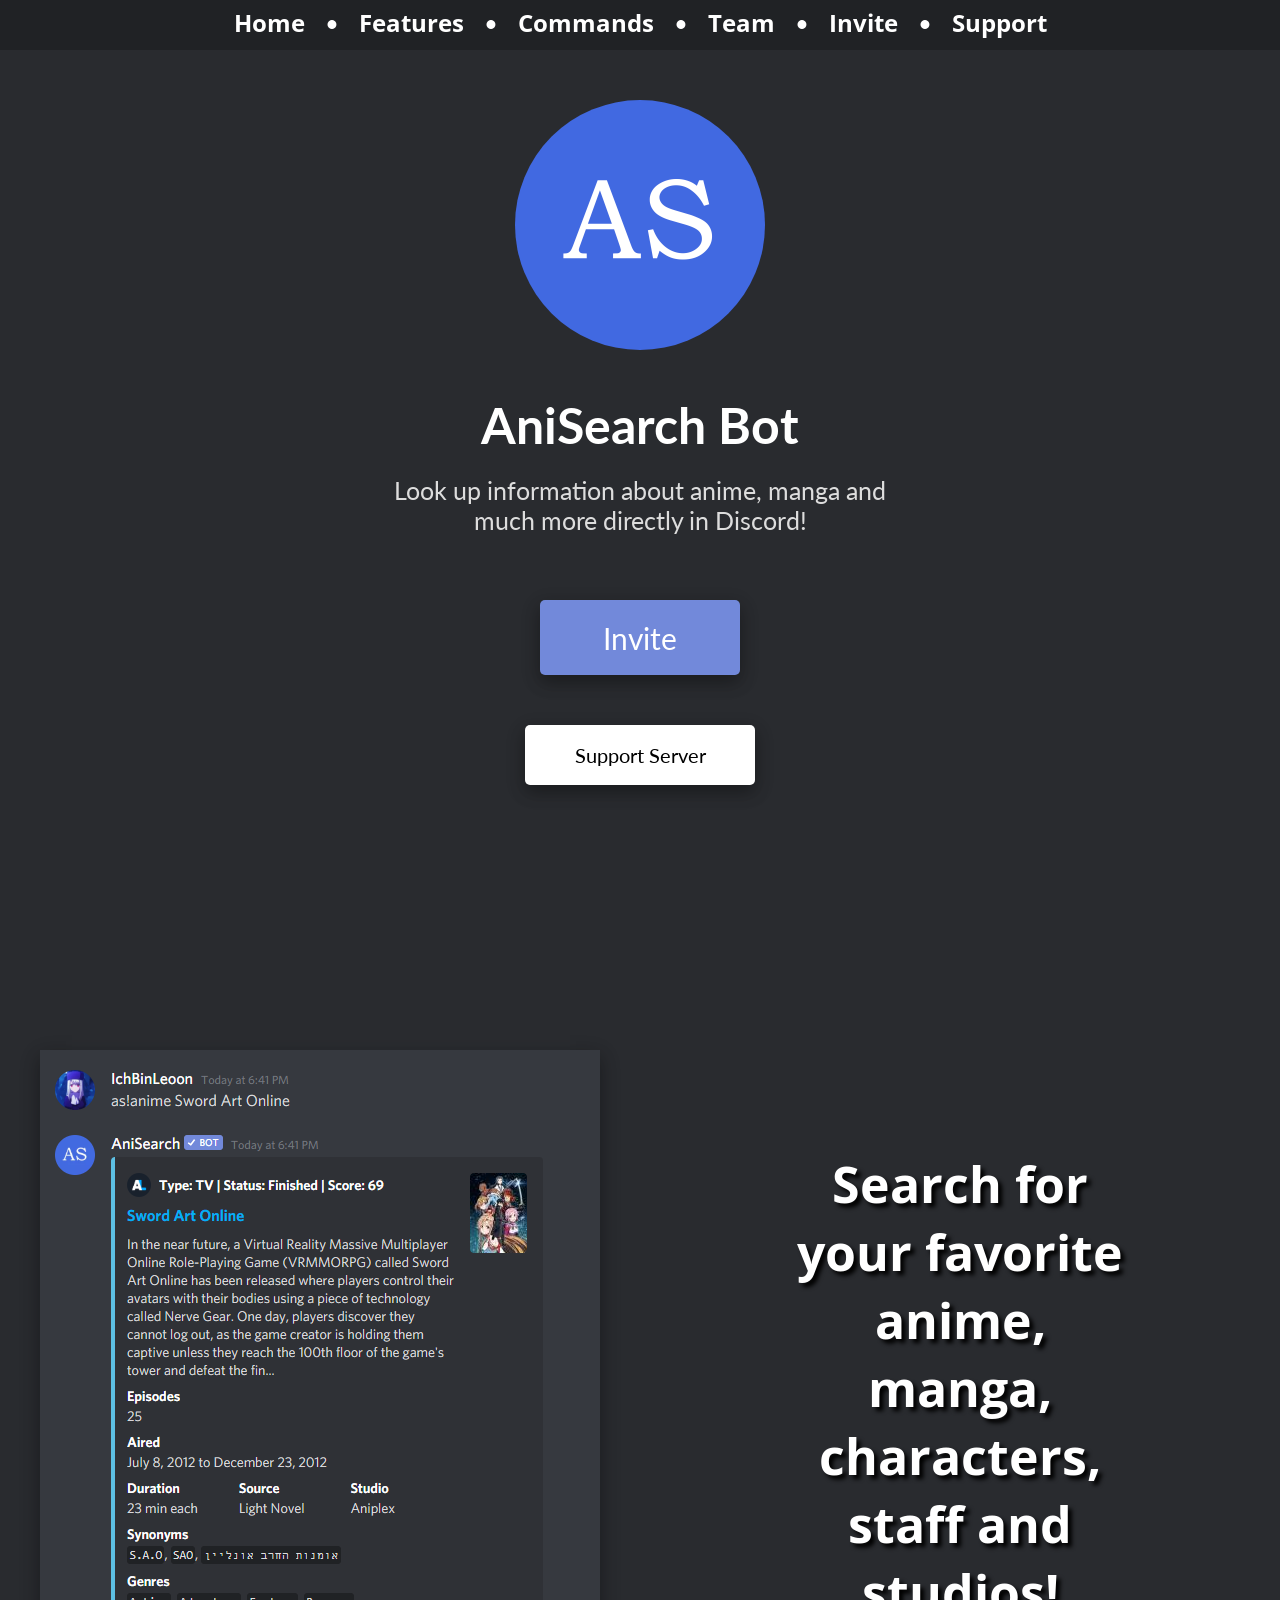
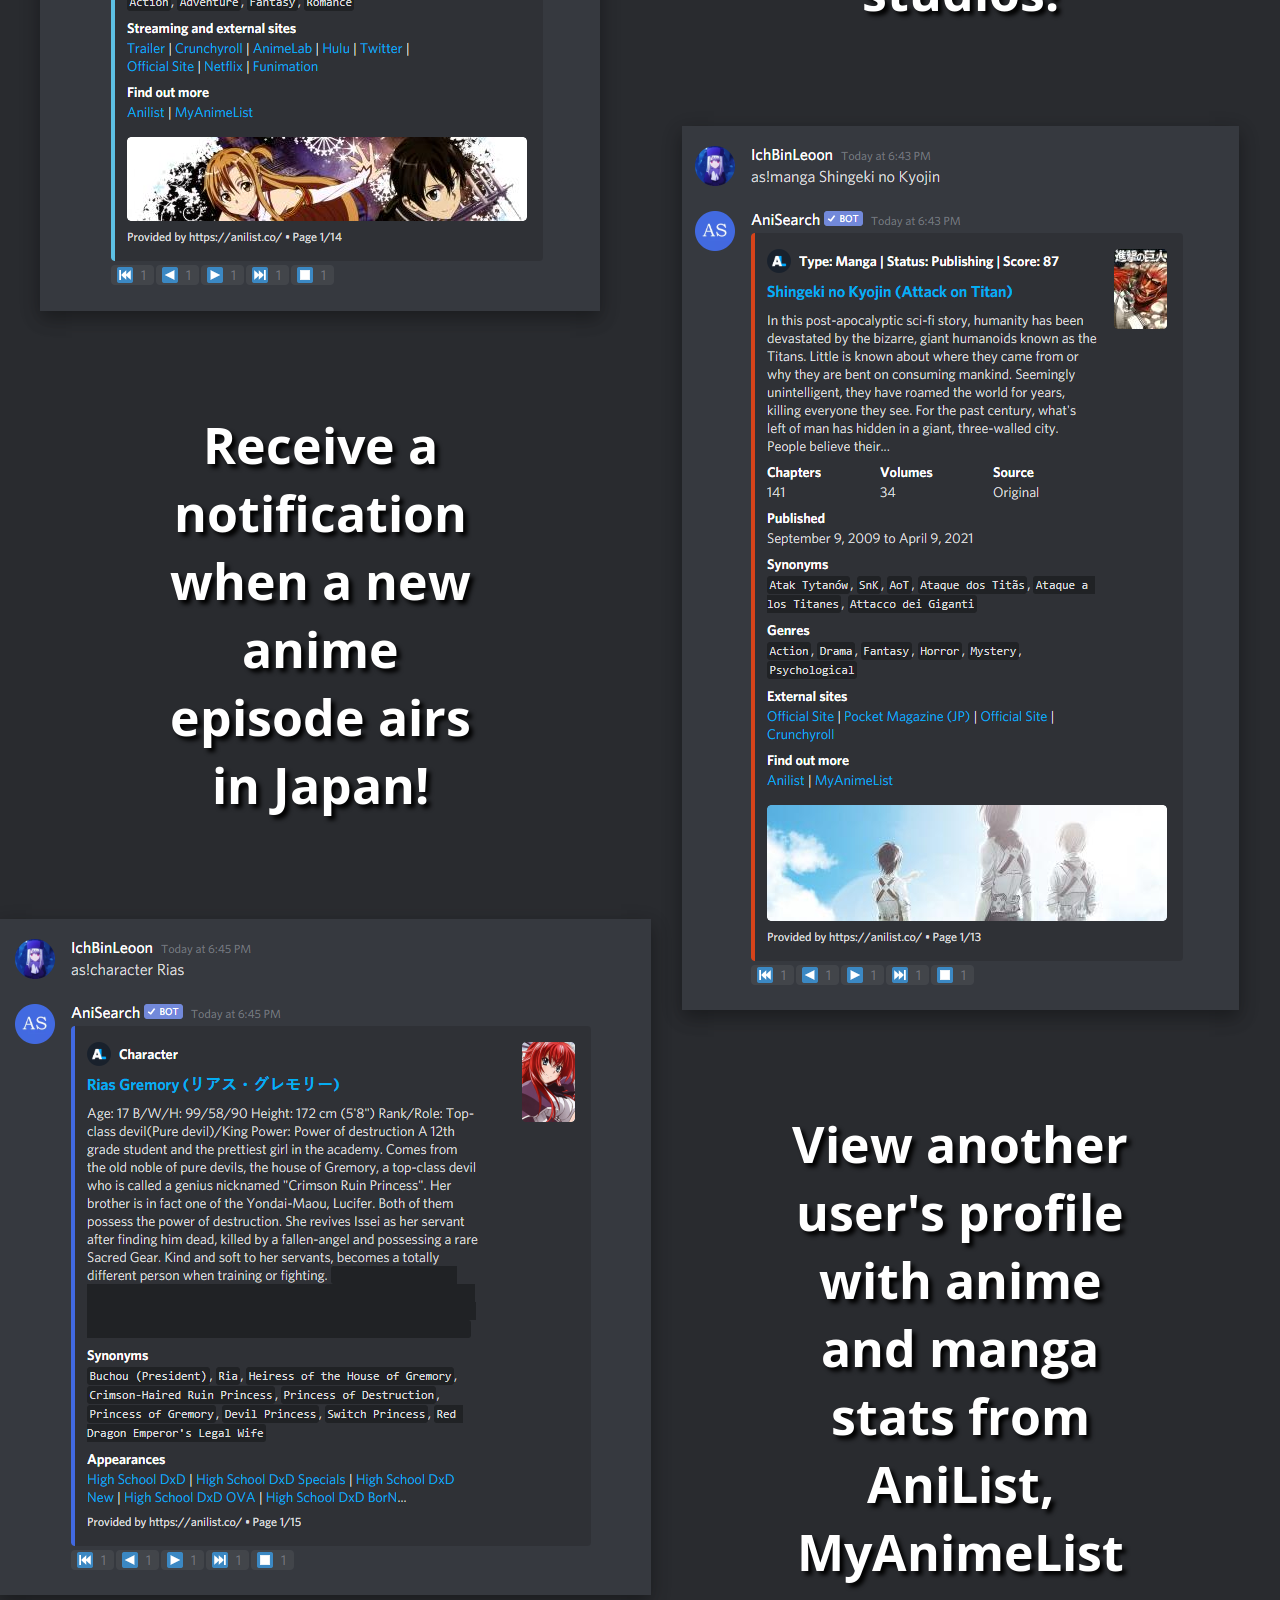
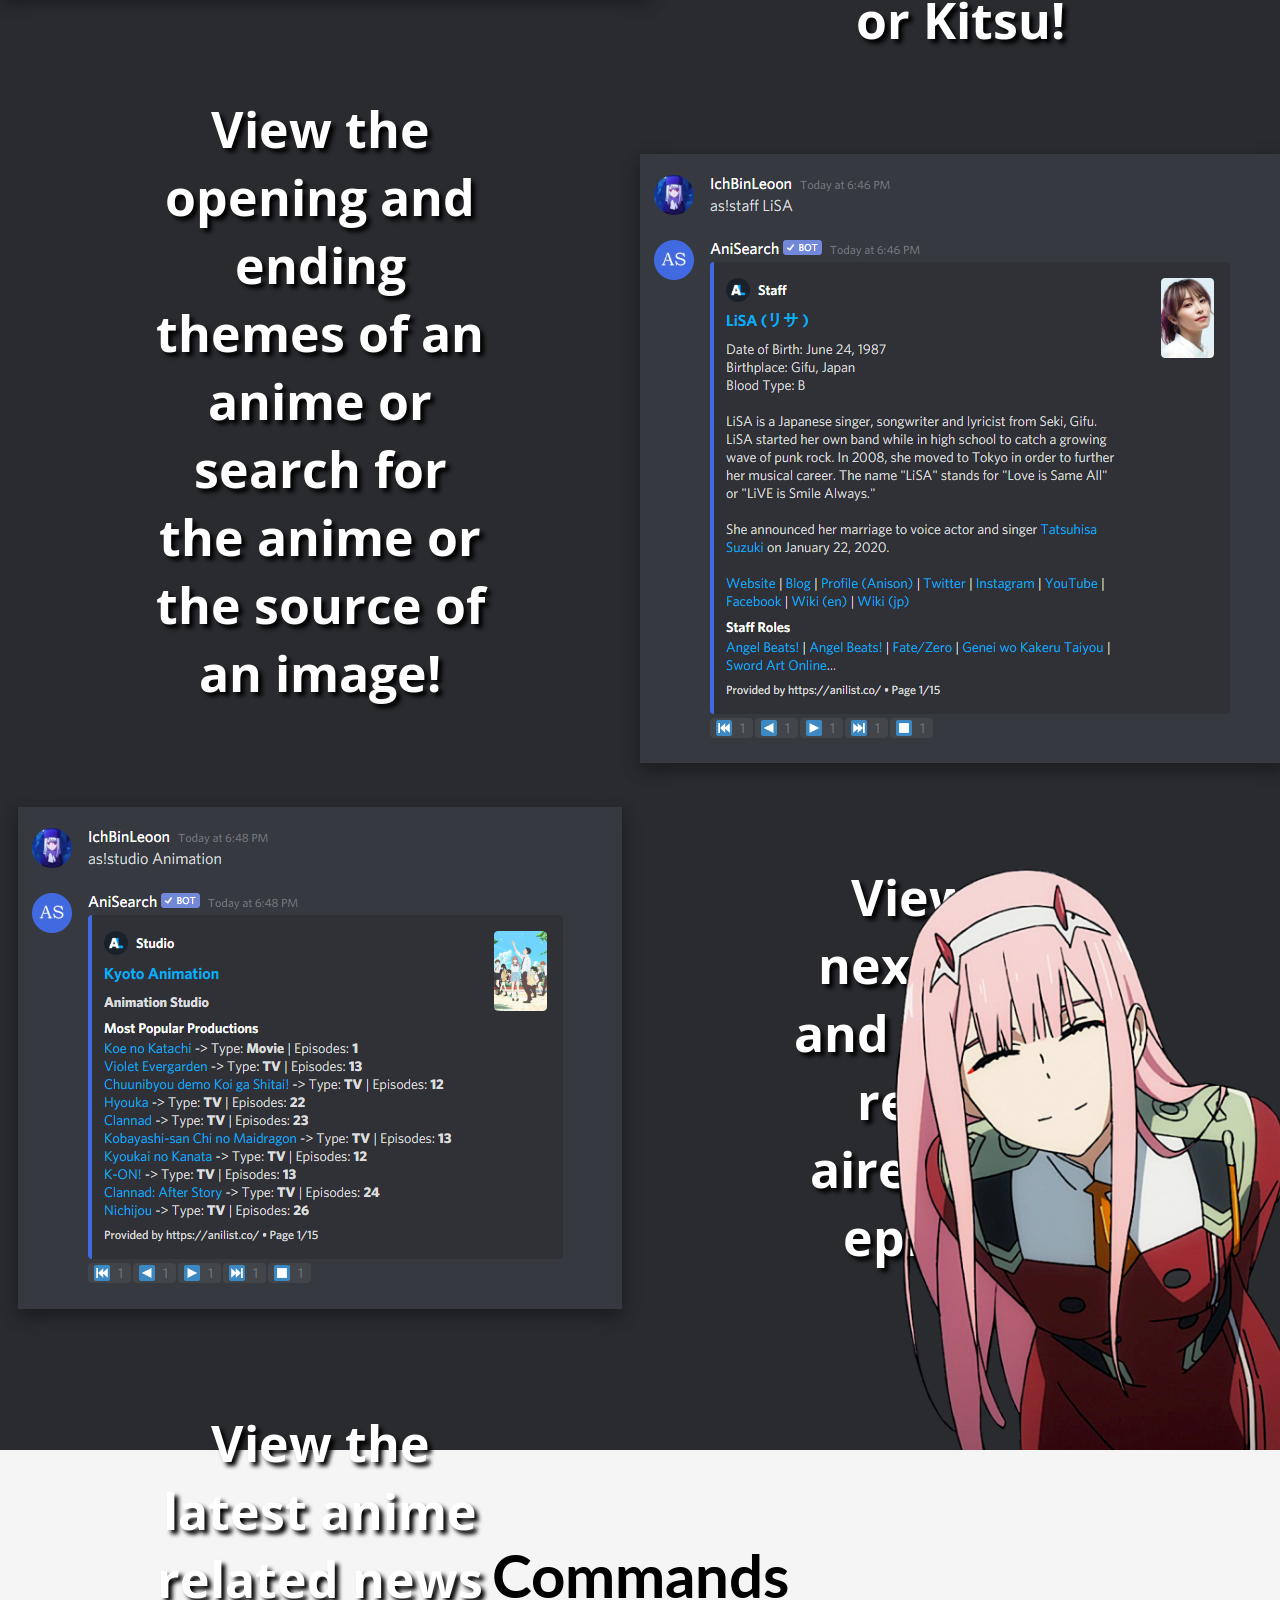
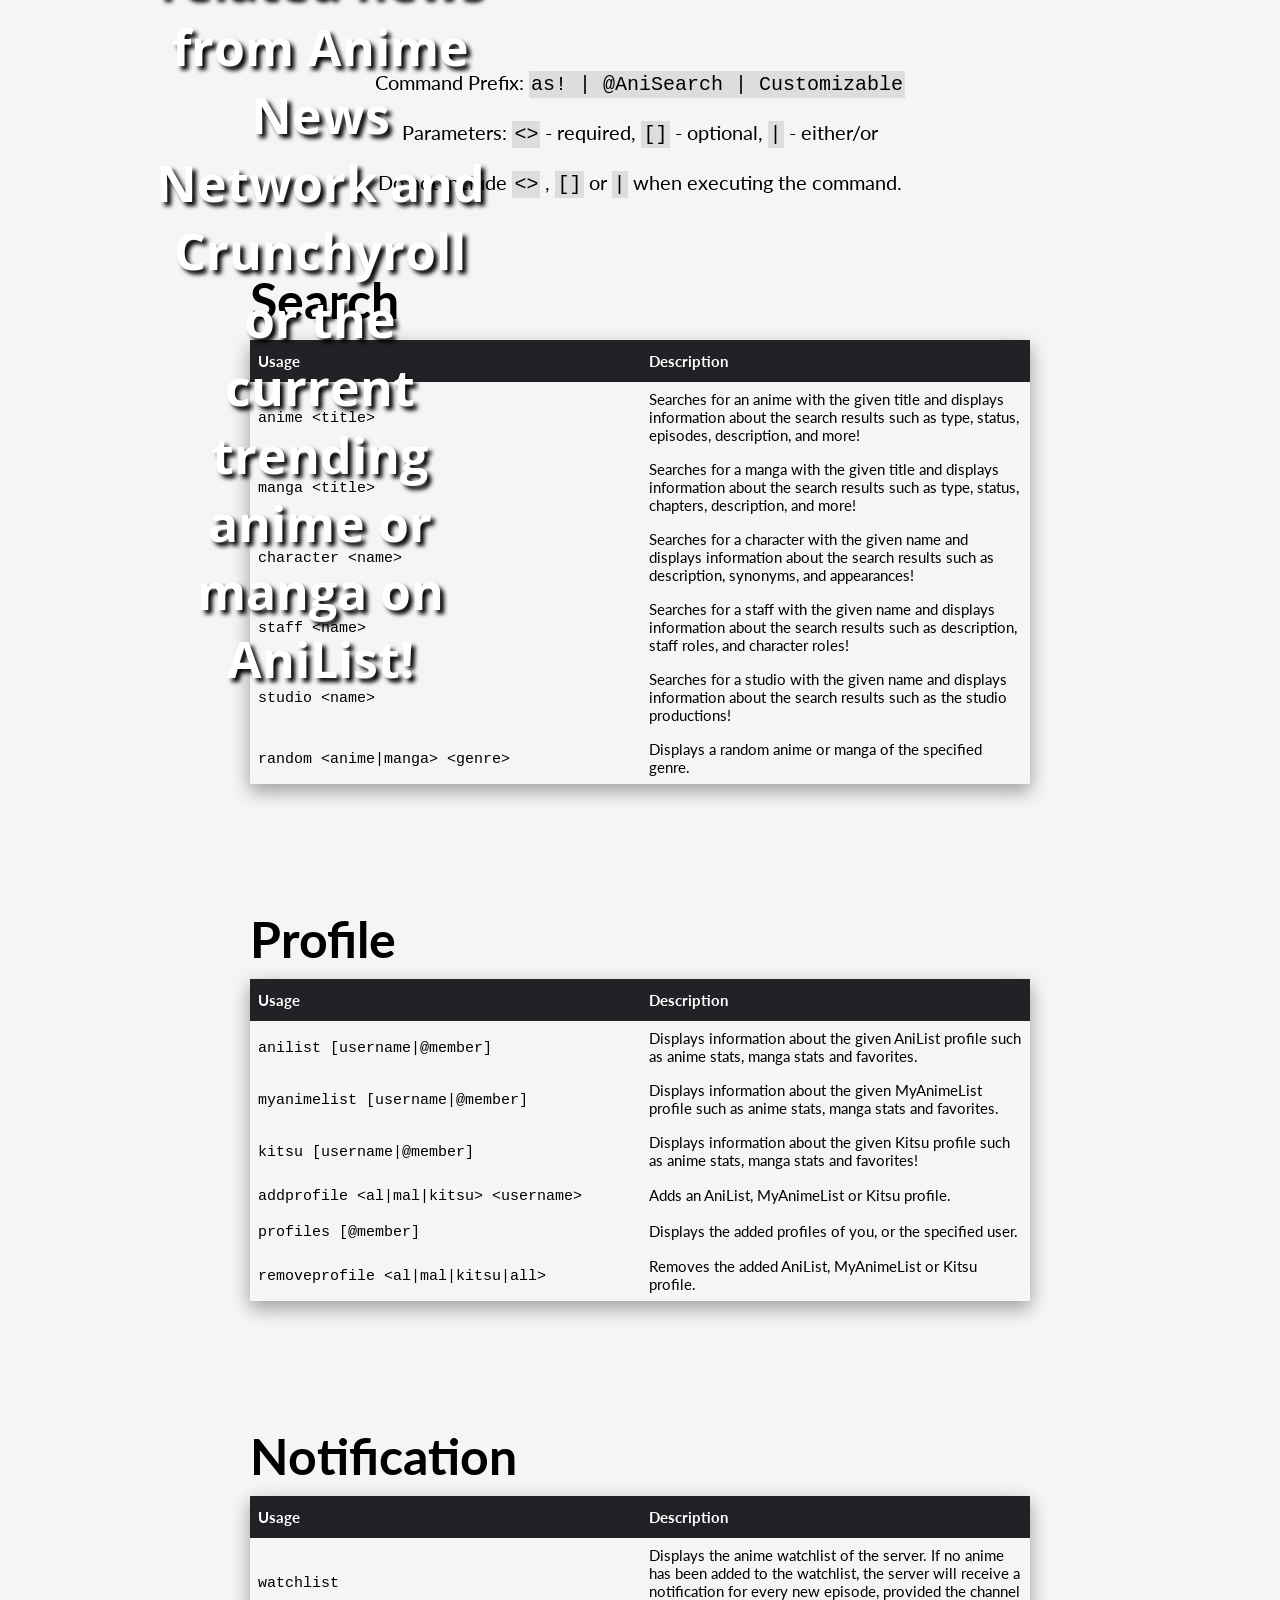
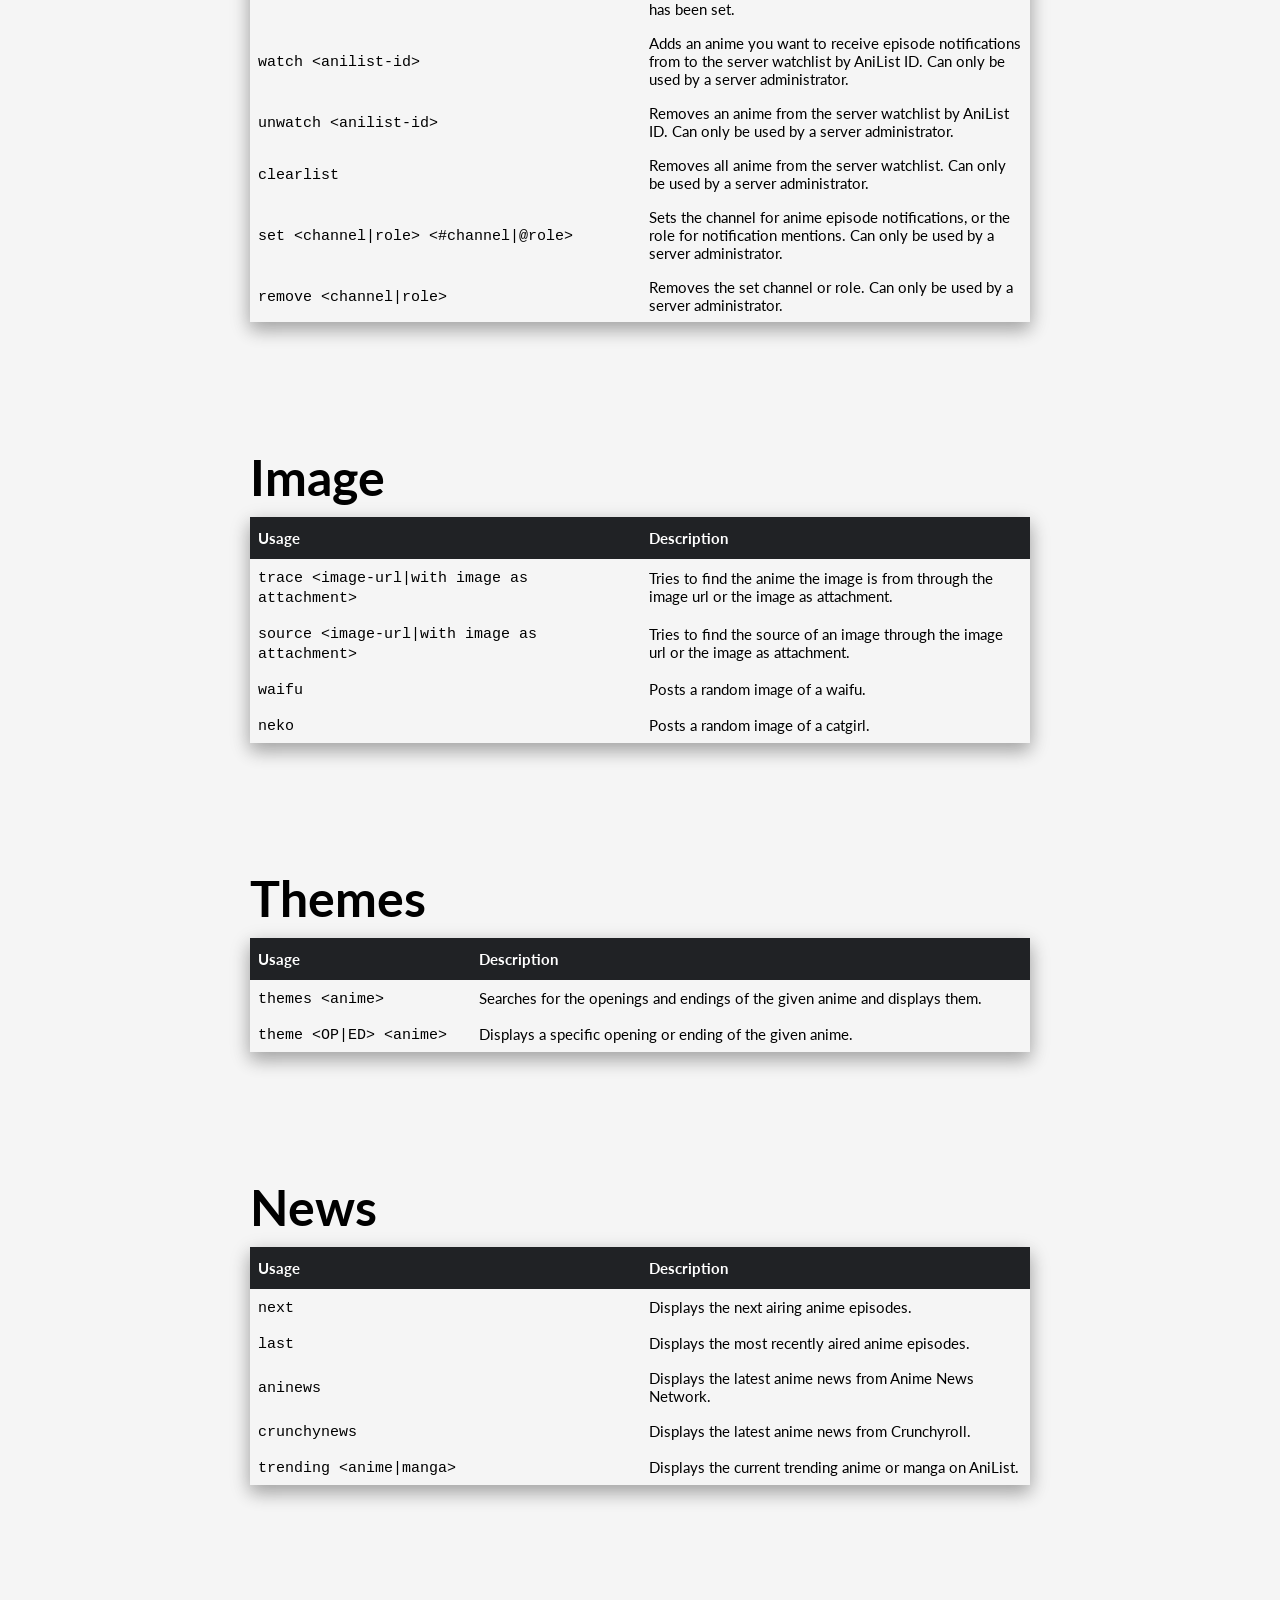
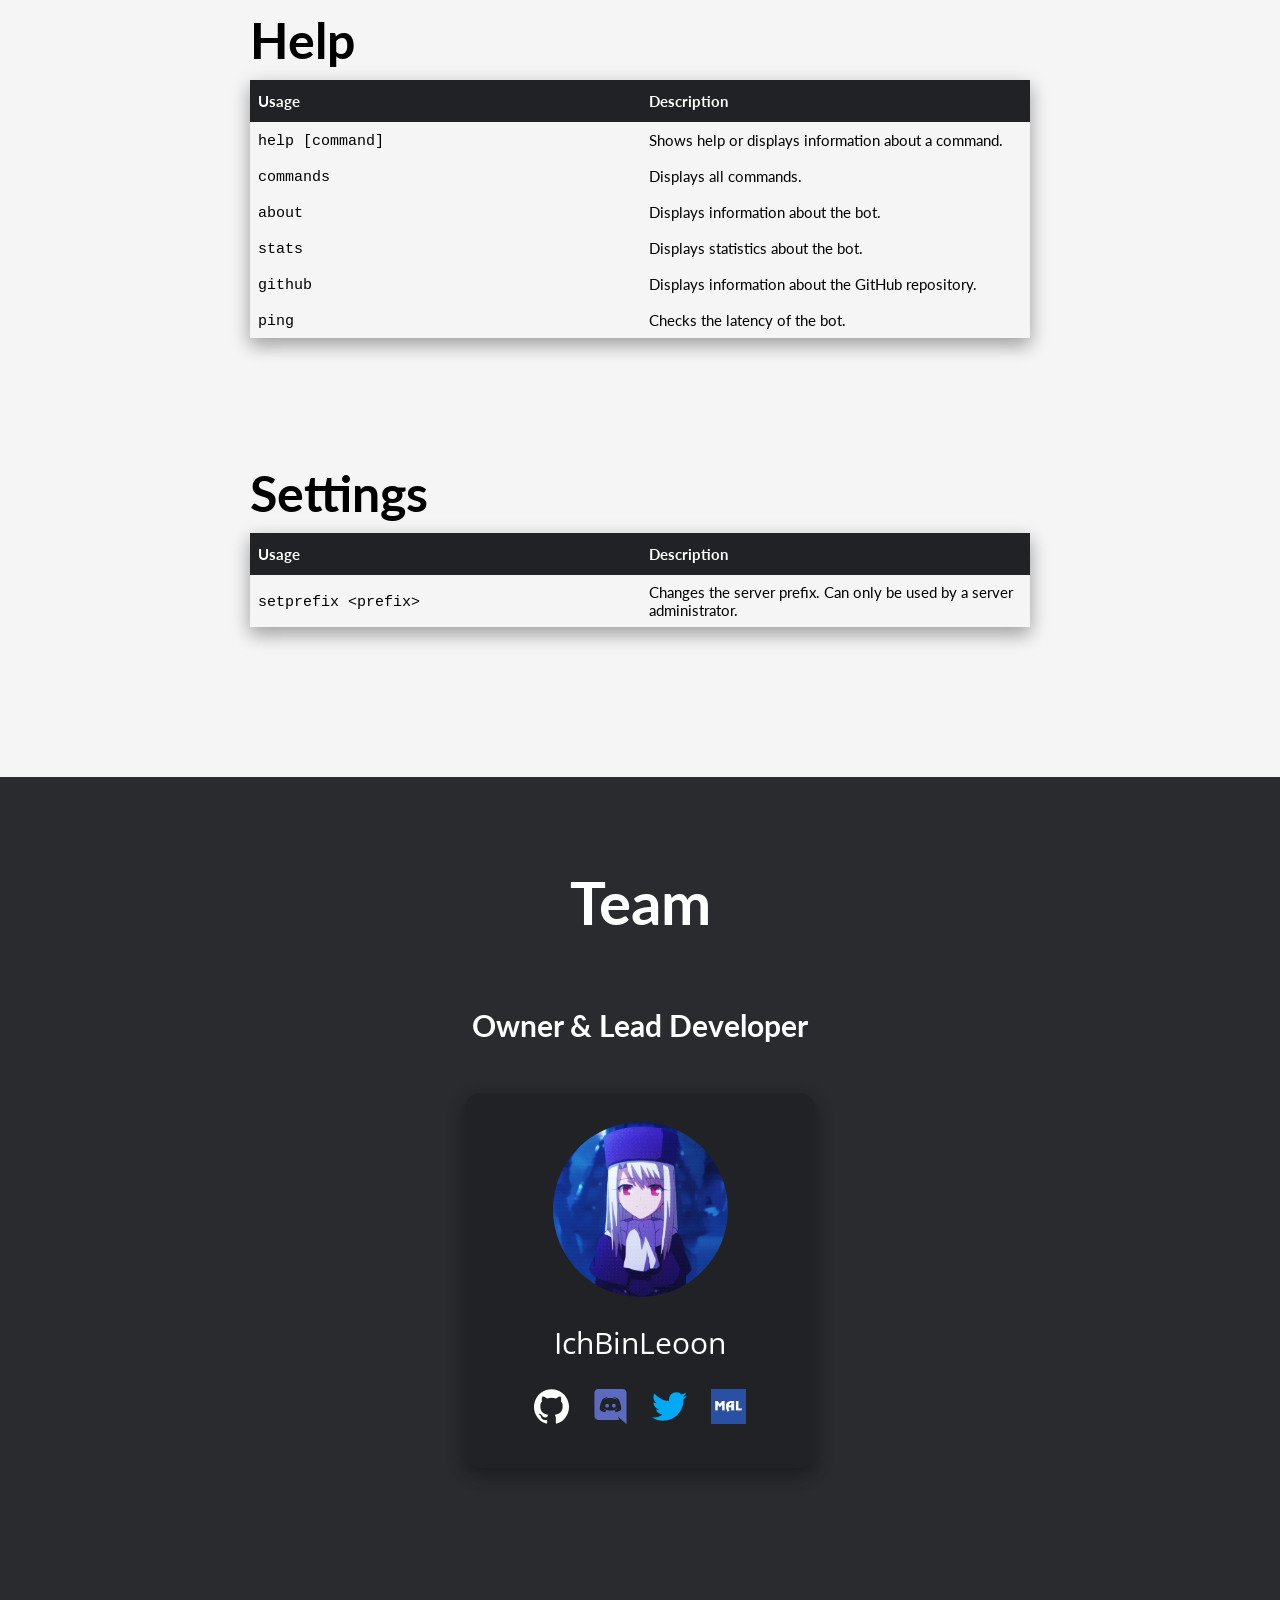
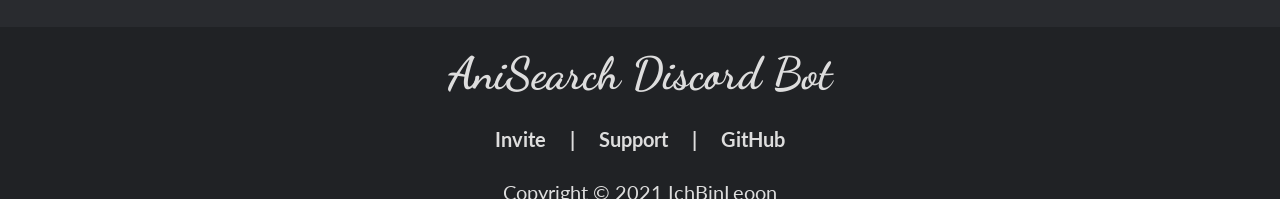
<file: index.html>
<!DOCTYPE html>
<html lang="en" dir="ltr">
    <head>
        <meta charset="utf-8" />
        <meta name="viewport" content="width=device-width, initial-scale=1.0" />
        <meta name="description" content="Anime Search Discord Bot - Look up information about anime, manga and much more directly in Discord!" />
        <meta name="author" content="IchBinLeoon" />
        <meta name="keywords" content="AniSearch, Anime, Manga, Discord, Bot, Python, discord.py, AniList, MyAnimeList, Kitsu" />
        <title>AniSearch Bot</title>
        <link href="assets/imgs/favicon.png" rel="icon" type="image/png" sizes="256x256" />
        <link rel="preconnect" href="https://fonts.gstatic.com" />
        <link href="https://fonts.googleapis.com/css2?family=Lato:wght@400;700&display=swap" rel="stylesheet" />
        <link href="https://fonts.googleapis.com/css2?family=Open+Sans&display=swap" rel="stylesheet" />
        <link href="https://fonts.googleapis.com/css2?family=Dancing+Script&display=swap" rel="stylesheet" />
        <link href="css/styles.css" rel="stylesheet" type="text/css" />
    </head>
    <body>
        <div class="navbar">
            <div class="navbar-links-container">
                <li><a class="navbar-link" href="#home" draggable="false">Home</a></li>
                <a class="navbar-point">•</a>
                <li><a class="navbar-link" href="#features" draggable="false">Features</a></li>
                <a class="navbar-point">•</a>
                <li><a class="navbar-link" href="#commands" draggable="false">Commands</a></li>
                <a class="navbar-point">•</a>
                <li><a class="navbar-link" href="#team" draggable="false">Team</a></li>
                <a class="navbar-point">•</a>
                <li><a class="navbar-link" href="invite.html" draggable="false">Invite</a></li>
                <a class="navbar-point">•</a>
                <li><a class="navbar-link" href="support.html" draggable="false">Support</a></li>
            </div>
        </div>
        <section id="home">
            <div style="height: 100px;"></div>
            <div class="home-container">
                <div class="image-container">
                    <img src="assets/imgs/logo.png" alt="Logo" draggable="false" />
                </div>
                <div class="headline-container">
                    <a>AniSearch Bot</a>
                </div>
                <div class="description-container">
                    <a>Look up information about anime, manga and much more directly in Discord!</a>
                </div>
                <div class="invite-button-container">
                    <form method="get" action="invite.html">
                        <button class="invite-button">Invite</button>
                    </form>
                </div>
                <div style="height: 50px;"></div>
                <div class="support-button-container">
                    <form method="get" action="support.html">
                        <button class="support-button">Support Server</button>
                    </form>
                </div>
            </div>
        </section>
        <section id="features">
            <div class="features-container">
                <div style="height: 100px;"></div>
                <div class="example-image-container-left">
                    <img class="to-fate-in shadow" src="assets/imgs/examples/anime-example.png" draggable="false" alt="Image" />
                    <div class="example-container-text to-fate-in">
                        <a>Receive a notification when a new anime episode airs in Japan!</a>
                    </div>
                    <img class="to-fate-in shadow" src="assets/imgs/examples/character-example.png" draggable="false" alt="Image" />
                    <div class="example-container-text to-fate-in">
                        <a>View the opening and ending themes of an anime or search for the anime or the source of an image!</a>
                    </div>
                    <img class="to-fate-in shadow" src="assets/imgs/examples/studio-example.png" draggable="false" alt="Image" />
                    <div class="example-container-text to-fate-in">
                        <a>View the latest anime related news from Anime News Network and Crunchyroll or the current trending anime or manga on AniList!</a>
                    </div>
                </div>
                <div class="example-image-container-right">
                    <div class="example-container-text to-fate-in">
                        <a>Search for your favorite anime, manga, characters, staff and studios!</a>
                    </div>
                    <img class="to-fate-in shadow" src="assets/imgs/examples/manga-example.png" draggable="false" alt="Image" />
                    <div class="example-container-text to-fate-in">
                        <a>View another user's profile with anime and manga stats from AniList, MyAnimeList or Kitsu!</a>
                    </div>
                    <img class="to-fate-in shadow" src="assets/imgs/examples/staff-example.png" draggable="false" alt="Image" />
                    <div class="example-container-text to-fate-in">
                        <a>View the next airing, and the most recently aired anime episodes!</a>
                    </div>
                </div>
                <img class="to-fate-in zero-two" src="assets/imgs/zero-two.png" draggable="false" alt="Image" />
            </div>
        </section>
        <section id="commands">
            <div class="commands-container">
                <div style="height: 50px;"></div>
                <div class="commands-headline-container">
                    <a>Commands</a>
                </div>
                <div class="commands-subtitle-container">
                    <p>Command Prefix: <code>as! | @AniSearch | Customizable</code></p>
                    <p>Parameters: <code><></code> - required, <code>[]</code> - optional, <code>|</code> - either/or</p>
                    <p>Do not include <code><></code> , <code>[]</code> or <code>|</code> when executing the command.</p>
                </div>
                <div style="height: 25px;"></div>
                <div class="commands-table-headline">
                    <a>Search</a>
                </div>
                <div class="commands-table-container">
                    <table cellspacing="0" cellpadding="0" class="commands-table">
                        <tr>
                            <th>Usage</th>
                            <th>Description</th>
                        </tr>
                        <tr>
                            <td style="width: 375px;"><code>anime &lt;title&gt;</code></td>
                            <td>Searches for an anime with the given title and displays information about the search results such as type, status, episodes, description, and more!</td>
                        </tr>
                        <tr>
                            <td><code>manga &lt;title&gt;</code></td>
                            <td>Searches for a manga with the given title and displays information about the search results such as type, status, chapters, description, and more!</td>
                        </tr>
                        <tr>
                            <td><code>character &lt;name&gt;</code></td>
                            <td>Searches for a character with the given name and displays information about the search results such as description, synonyms, and appearances!</td>
                        </tr>
                        <tr>
                            <td><code>staff &lt;name&gt;</code></td>
                            <td>Searches for a staff with the given name and displays information about the search results such as description, staff roles, and character roles!</td>
                        </tr>
                        <tr>
                            <td><code>studio &lt;name&gt;</code></td>
                            <td>Searches for a studio with the given name and displays information about the search results such as the studio productions!</td>
                        </tr>
                        <tr>
                            <td><code>random &lt;anime|manga&gt; &lt;genre&gt;</code></td>
                            <td>Displays a random anime or manga of the specified genre.</td>
                        </tr>
                    </table>
                </div>
                <div style="height: 100px;"></div>
                <div class="commands-table-headline">
                    <a>Profile</a>
                </div>
                <div class="commands-table-container">
                    <table cellspacing="0" cellpadding="0" class="commands-table">
                        <tr>
                            <th>Usage</th>
                            <th>Description</th>
                        </tr>
                        <tr>
                            <td style="width: 375px;"><code>anilist [username|@member]</code></td>
                            <td>Displays information about the given AniList profile such as anime stats, manga stats and favorites.</td>
                        </tr>
                        <tr>
                            <td><code>myanimelist [username|@member]</code></td>
                            <td>Displays information about the given MyAnimeList profile such as anime stats, manga stats and favorites.</td>
                        </tr>
                        <tr>
                            <td><code>kitsu [username|@member]</code></td>
                            <td>Displays information about the given Kitsu profile such as anime stats, manga stats and favorites!</td>
                        </tr>
                        <tr>
                            <td><code>addprofile &lt;al|mal|kitsu&gt; &lt;username&gt;</code></td>
                            <td>Adds an AniList, MyAnimeList or Kitsu profile.</td>
                        </tr>
                        <tr>
                            <td><code>profiles [@member]</code></td>
                            <td>Displays the added profiles of you, or the specified user.</td>
                        </tr>
                        <tr>
                            <td><code>removeprofile &lt;al|mal|kitsu|all&gt;</code></td>
                            <td>Removes the added AniList, MyAnimeList or Kitsu profile.</td>
                        </tr>
                    </table>
                </div>
                <div style="height: 100px;"></div>
                <div class="commands-table-headline">
                    <a>Notification</a>
                </div>
                <div class="commands-table-container">
                    <table cellspacing="0" cellpadding="0" class="commands-table">
                        <tr>
                            <th>Usage</th>
                            <th>Description</th>
                        </tr>
                        <tr>
                            <td><code>watchlist</code></td>
                            <td>Displays the anime watchlist of the server. If no anime has been added to the watchlist, the server will receive a notification for every new episode, provided the channel has been set.</td>
                        </tr>
                        <tr>
                            <td><code>watch &lt;anilist-id&gt;</code></td>
                            <td>Adds an anime you want to receive episode notifications from to the server watchlist by AniList ID. Can only be used by a server administrator.</td>
                        </tr>
                        <tr>
                            <td><code>unwatch &lt;anilist-id&gt;</code></td>
                            <td>Removes an anime from the server watchlist by AniList ID. Can only be used by a server administrator.</td>
                        </tr>
                        <tr>
                            <td><code>clearlist</code></td>
                            <td>Removes all anime from the server watchlist. Can only be used by a server administrator.</td>
                        </tr>
                        <tr>
                            <td style="width: 375px;"><code>set &lt;channel|role&gt; &lt;#channel|@role&gt;</code></td>
                            <td>Sets the channel for anime episode notifications, or the role for notification mentions. Can only be used by a server administrator.</td>
                        </tr>
                        <tr>
                            <td style="width: 375px;"><code>remove &lt;channel|role&gt;</code></td>
                            <td>Removes the set channel or role. Can only be used by a server administrator.</td>
                        </tr>
                    </table>
                </div>
                <div style="height: 100px;"></div>
                <div class="commands-table-headline">
                    <a>Image</a>
                </div>
                <div class="commands-table-container">
                    <table cellspacing="0" cellpadding="0" class="commands-table">
                        <tr>
                            <th>Usage</th>
                            <th>Description</th>
                        </tr>
                        <tr>
                            <td style="width: 375px;"><code>trace &lt;image-url|with image as attachment&gt;</code></td>
                            <td>Tries to find the anime the image is from through the image url or the image as attachment.</td>
                        </tr>
                        <tr>
                            <td><code>source &lt;image-url|with image as attachment&gt;</code></td>
                            <td>Tries to find the source of an image through the image url or the image as attachment.</td>
                        </tr>
                        <tr>
                            <td><code>waifu</code></td>
                            <td>Posts a random image of a waifu.</td>
                        </tr>
                        <tr>
                            <td><code>neko</code></td>
                            <td>Posts a random image of a catgirl.</td>
                        </tr>
                    </table>
                </div>
                <div style="height: 100px;"></div>
                <div class="commands-table-headline">
                    <a>Themes</a>
                </div>
                <div class="commands-table-container">
                    <table cellspacing="0" cellpadding="0" class="commands-table">
                        <tr>
                            <th>Usage</th>
                            <th>Description</th>
                        </tr>
                        <tr>
                            <td><code>themes &lt;anime&gt;</code></td>
                            <td>Searches for the openings and endings of the given anime and displays them.</td>
                        </tr>
                        <tr>
                            <td><code>theme &lt;OP|ED&gt; &lt;anime&gt;</code></td>
                            <td>Displays a specific opening or ending of the given anime.</td>
                        </tr>
                    </table>
                </div>
                <div style="height: 100px;"></div>
                <div class="commands-table-headline">
                    <a>News</a>
                </div>
                <div class="commands-table-container">
                    <table cellspacing="0" cellpadding="0" class="commands-table">
                        <tr>
                            <th>Usage</th>
                            <th>Description</th>
                        </tr>
                        <tr>
                            <td style="width: 375px;"><code>next</code></td>
                            <td>Displays the next airing anime episodes.</td>
                        </tr>
                        <tr>
                            <td><code>last</code></td>
                            <td>Displays the most recently aired anime episodes.</td>
                        </tr>
                        <tr>
                            <td style="width: 375px;"><code>aninews</code></td>
                            <td>Displays the latest anime news from Anime News Network.</td>
                        </tr>
                        <tr>
                            <td><code>crunchynews</code></td>
                            <td>Displays the latest anime news from Crunchyroll.</td>
                        </tr>
                        <tr>
                            <td><code>trending &lt;anime|manga&gt;</code></td>
                            <td>Displays the current trending anime or manga on AniList.</td>
                        </tr>
                    </table>
                </div>
                <div style="height: 100px;"></div>
                <div class="commands-table-headline">
                    <a>Help</a>
                </div>
                <div class="commands-table-container">
                    <table cellspacing="0" cellpadding="0" class="commands-table">
                        <tr>
                            <th>Usage</th>
                            <th>Description</th>
                        </tr>
                        <tr>
                            <td style="width: 375px;"><code>help [command]</code></td>
                            <td>Shows help or displays information about a command.</td>
                        </tr>
                        <tr>
                            <td><code>commands</code></td>
                            <td>Displays all commands.</td>
                        </tr>
                        <tr>
                            <td><code>about</code></td>
                            <td>Displays information about the bot.</td>
                        </tr>
                        <tr>
                            <td><code>stats</code></td>
                            <td>Displays statistics about the bot.</td>
                        </tr>
                        <tr>
                            <td><code>github</code></td>
                            <td>Displays information about the GitHub repository.</td>
                        </tr>
                        <tr>
                            <td><code>ping</code></td>
                            <td>Checks the latency of the bot.</td>
                        </tr>
                    </table>
                </div>
                <div style="height: 100px;"></div>
                <div class="commands-table-headline">
                    <a>Settings</a>
                </div>
                <div class="commands-table-container">
                    <table cellspacing="0" cellpadding="0" class="commands-table">
                        <tr>
                            <th>Usage</th>
                            <th>Description</th>
                        </tr>
                        <tr>
                            <td style="width: 375px;"><code>setprefix &lt;prefix&gt;</code></td>
                            <td>Changes the server prefix. Can only be used by a server administrator.</td>
                        </tr>
                    </table>
                </div>
                <div style="height: 150px;"></div>
            </div>
        </section>
        <section id="team">
            <div class="team-container">
                <div style="height: 50px;"></div>
                <div class="team-headline-container">
                    <a>Team</a>
                </div>
                <div class="team-subtitle-container">
                    <a>Owner & Lead Developer</a>
                </div>
                <div class="team-box">
                    <br />
                    <div class="team-box-image">
                        <img src="assets/gifs/ichbinleoon.gif" alt="Picture" draggable="false" />
                    </div>
                    <div class="team-box-name">
                        <a>IchBinLeoon</a>
                    </div>
                    <div class="team-box-links">
                        <p>
                            <a href="https://github.com/IchBinLeoon" draggable="false">
                                <img alt="GitHub" src="assets/svgs/github.svg" draggable="false" />
                            </a>
                            <a href="https://discordapp.com/users/223871059068321793" draggable="false">
                                <img alt="Discord" src="assets/svgs/discord.svg" draggable="false" />
                            </a>
                            <a href="https://twitter.com/IchBinLeoon" draggable="false">
                                <img alt="Twitter" src="assets/svgs/twitter.svg" draggable="false" />
                            </a>
                            <a href="https://myanimelist.net/profile/IchBinLeoon" draggable="false">
                                <img alt="MyAnimeList" src="assets/svgs/myanimelist.svg" draggable="false" />
                            </a>
                        </p>
                    </div>
                </div>
            </div>
        </section>
        <div style="height: 20px; background-color: #202225;"></div>
        <div class="footer">
            <div class="footer-head-container">
                <a>AniSearch Discord Bot</a>
            </div>
            <div class="footer-links-container">
                <p>
                    <a href="invite.html">Invite</a>
                    <a style="cursor: default;"> | </a>
                    <a href="support.html">Support</a>
                    <a style="cursor: default;"> | </a>
                    <a href="https://github.com/IchBinLeoon/anisearch-discord-bot" draggable="false">GitHub</a>
                </p>
            </div>
        </div>
        <div style="height: 10px; background-color: #202225;"></div>
        <div class="copyright">
            <a>Copyright © 2021 IchBinLeoon</a>
        </div>
        <script type=text/javascript src="https://ajax.googleapis.com/ajax/libs/jquery/2.1.1/jquery.min.js"></script>
        <script type=text/javascript src="js/main.js"></script>
    </body>
</html>
</file>
<file: css/styles.css>
html {
    scroll-behavior: smooth;
}
body {
    margin: 0;
    padding: 0;
    background-color: #292b2f;
    font-family: "Lato", sans-serif;
    user-select: none;
    color: white;
}
.navbar {
    z-index: 999;
    height: 50px;
    background-color: #202225;
    position: fixed;
    top: 0;
    width: 100%;
}
.navbar-links-container {
    display: flex;
    align-items: baseline;
    margin: 0;
    padding: 0;
    position: absolute;
    left: 50%;
    transform: translateX(-50%);
}
.navbar-links-container li {
    display: inline-block;
}
.navbar-links-container li a {
    cursor: pointer;
    display: block;
    color: white;
    font-family: "Open Sans", sans-serif;
    font-weight: bold;
    font-size: 24px;
    padding: 6px 10px 0;
    text-decoration: none;
}
.navbar-link::after {
    content: "";
    display: block;
    width: 0;
    height: 2px;
    background: white;
    transition: width 0.3s;
}
.navbar-link:hover::after {
    width: 100%;
    transition: width 0.3s;
}
.navbar-point {
    cursor: default;
    color: white;
    font-size: 24px;
    padding: 0 10px;
}
.home-container {
    margin: 0 200px 200px;
    height: 650px;
    text-align: center;
}
.image-container {
    height: 275px;
    text-align: center;
}
.image-container img {
    border-radius: 50%;
    height: 250px;
    width: 250px;
}
.headline-container {
    line-height: 100px;
    height: 100px;
    text-align: center;
}
.headline-container a {
    font-size: 50px;
    font-family: "Lato", sans-serif;
    font-weight: bold;
    color: white;
}
.description-container {
    height: 125px;
    width: 500px;
    text-align: center;
    display: inline-block;
}
.description-container a {
    font-size: 25px;
    font-family: "Lato", sans-serif;
    color: #dddddd;
}
.invite-button-container {
    height: 75px;
    text-align: center;
}
.invite-button {
    background-color: #7289da;
    border: none;
    border-radius: 5px;
    width: 200px;
    height: 75px;
    color: white;
    font-size: 30px;
    font-family: "Lato", sans-serif;
    overflow: hidden;
    cursor: pointer;
    transition-duration: 0.4s;
    box-shadow: 0 8px 16px 0 rgba(0, 0, 0, 0.2), 0 6px 20px 0 rgba(0, 0, 0, 0.19);
}
.invite-button:hover {
    background-color: #677bc4;
}
.support-button-container {
    height: 60px;
    text-align: center;
}
.support-button {
    background-color: white;
    border: none;
    border-radius: 5px;
    width: 230px;
    height: 60px;
    font-size: 20px;
    font-family: "Lato", sans-serif;
    overflow: hidden;
    cursor: pointer;
    transition-duration: 0.4s;
    box-shadow: 0 8px 16px 0 rgba(0, 0, 0, 0.2), 0 6px 20px 0 rgba(0, 0, 0, 0.19);
}
.support-button:hover {
    background-color: #d0d0d0;
}
.features-container {
    width: 100%;
    height: 3700px;
    background-color: #292b2f;
    position: relative;
}
.shadow {
    box-shadow: 0 8px 16px 0 rgba(0, 0, 0, 0.2), 0 6px 20px 0 rgba(0, 0, 0, 0.19);
}
.example-image-container-left {
    width: 50%;
    float: left;
    height: 3400px;
}
.example-image-container-left img {
    display: block;
    margin-bottom: 100px;
    margin-left: auto;
    margin-right: auto;
}
.example-image-container-right {
    width: 50%;
    float: right;
    height: 3400px;
}
.example-image-container-right img {
    display: block;
    margin-bottom: 100px;
    margin-left: auto;
    margin-right: auto;
}
.example-container-text {
    margin: 100px 150px;
    text-align: center;
    font-family: "Open Sans", sans-serif;
    font-weight: bold;
    text-shadow: 4px 4px 4px black;
}
.example-container-text a {
    font-size: 50px;
    color: white;
}
.to-fate-in {
    transition: opacity 0.5s ease-in-out;
}
.invisible {
    opacity: 0;
}
.visible {
    opacity: 1;
}
.zero-two {
    width: 650px;
    position: absolute;
    left: 60%;
    bottom: 0;
}
.commands-container {
    width: 100%;
    background-color: #f5f5f5;
}
.commands-headline-container {
    line-height: 150px;
    height: 150px;
    text-align: center;
}
.commands-headline-container a {
    font-size: 60px;
    font-family: "Lato", sans-serif;
    font-weight: bold;
    color: black;
}
.commands-subtitle-container {
    text-align: center;
}
.commands-subtitle-container p {
    height: 30px;
    font-size: 20px;
    font-family: "Lato", sans-serif;
    color: black;
}
.commands-subtitle-container code {
    background-color: #dddddd;
    padding: 2px;
}
.commands-table-headline {
    margin: 25px 250px 10px;
}
.commands-table-headline a {
    font-size: 50px;
    font-family: "Lato", sans-serif;
    font-weight: bold;
    color: black;
}
.commands-table-container {
    margin: 0 250px;
    box-shadow: 0 8px 16px 0 rgba(0, 0, 0, 0.2), 0 6px 20px 0 rgba(0, 0, 0, 0.19);
}
.commands-table {
    font-family: "Lato", sans-serif;
    width: 100%;
    border: none;
}
.commands-table td,
.commands-table th {
    padding: 8px;
    color: black;
    font-size: 15px;
}
.commands-table th {
    padding-top: 12px;
    padding-bottom: 12px;
    text-align: left;
    background-color: #202225;
    color: white;
}
.team-container {
    width: 100%;
    height: 850px;
    background-color: #292b2f;
}
.team-headline-container {
    line-height: 150px;
    height: 150px;
    text-align: center;
}
.team-headline-container a {
    font-size: 60px;
    font-family: "Lato", sans-serif;
    font-weight: bold;
    color: white;
}
.team-subtitle-container {
    margin-top: 30px;
    text-align: center;
}
.team-subtitle-container a {
    font-size: 30px;
    font-family: "Lato", sans-serif;
    font-weight: bold;
    color: white;
}
.team-box {
    display: block;
    margin-left: auto;
    margin-right: auto;
    margin-top: 50px;
    width: 350px;
    height: 375px;
    border-radius: 15px;
    background-color: #202225;
    box-shadow: 0 8px 16px 0 rgba(0, 0, 0, 0.2), 0 6px 20px 0 rgba(0, 0, 0, 0.19);
}
.team-box:hover {
    position: relative;
    top: -5px;
}
.team-box-image {
    margin-top: 10px;
    display: block;
    margin-left: auto;
    margin-right: auto;
    width: 175px;
    height: 175px;
}
.team-box-image img {
    border-radius: 50%;
    width: 175px;
    height: 175px;
}
.team-box-name {
    margin-top: 25px;
    text-align: center;
}
.team-box-name a {
    font-size: 30px;
    font-family: "Open Sans", sans-serif;
    color: white;
}
.team-box-links {
    margin-left: auto;
    margin-right: auto;
    display: flex;
    justify-content: center;
    align-items: center;
}
.team-box-links a {
    display: inline-block;
    text-decoration: none;
    padding: 10px;
}
.team-box-links img {
    width: 35px;
}
.footer {
    width: 100%;
    height: 110px;
    background-color: #202225;
}
.footer-head-container {
    text-align: center;
    display: block;
}
.footer-head-container a {
    color: #dddddd;
    font-family: "Dancing Script", cursive;
    font-weight: bold;
    font-size: 45px;
    padding: 10px 10px 0;
    text-decoration: none;
}
.footer-links-container {
    text-align: center;
    display: block;
    margin-bottom: 35px;
}
.footer-links-container a {
    cursor: pointer;
    display: inline-block;
    color: #dddddd;
    font-family: "Lato", sans-serif;
    font-weight: bold;
    font-size: 20px;
    padding: 10px 10px 0;
    text-decoration: none;
}
.copyright {
    height: 50px;
    width: 100%;
    background-color: #202225;
    text-align: center;
    line-height: 50px;
}
.copyright a {
    font-size: 20px;
    font-family: "Lato", sans-serif;
    color: #dddddd;
}
</file>
